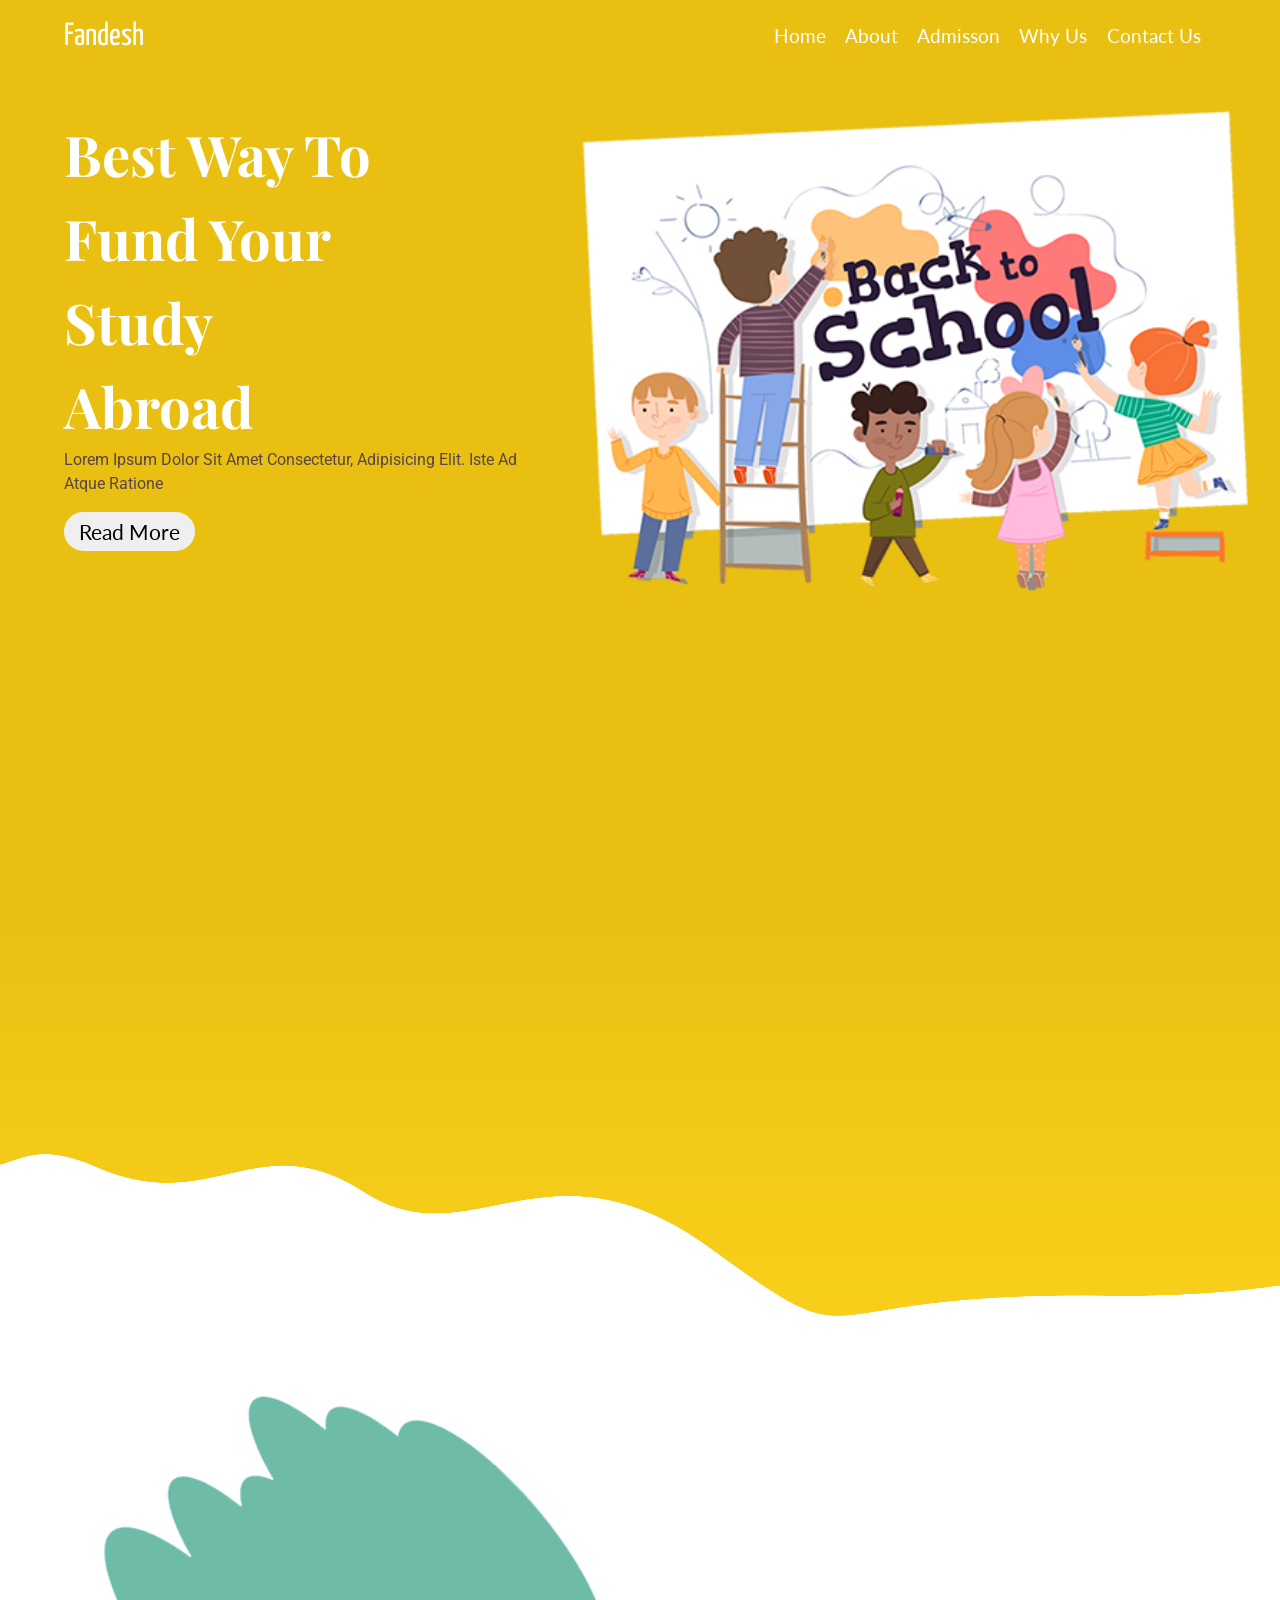
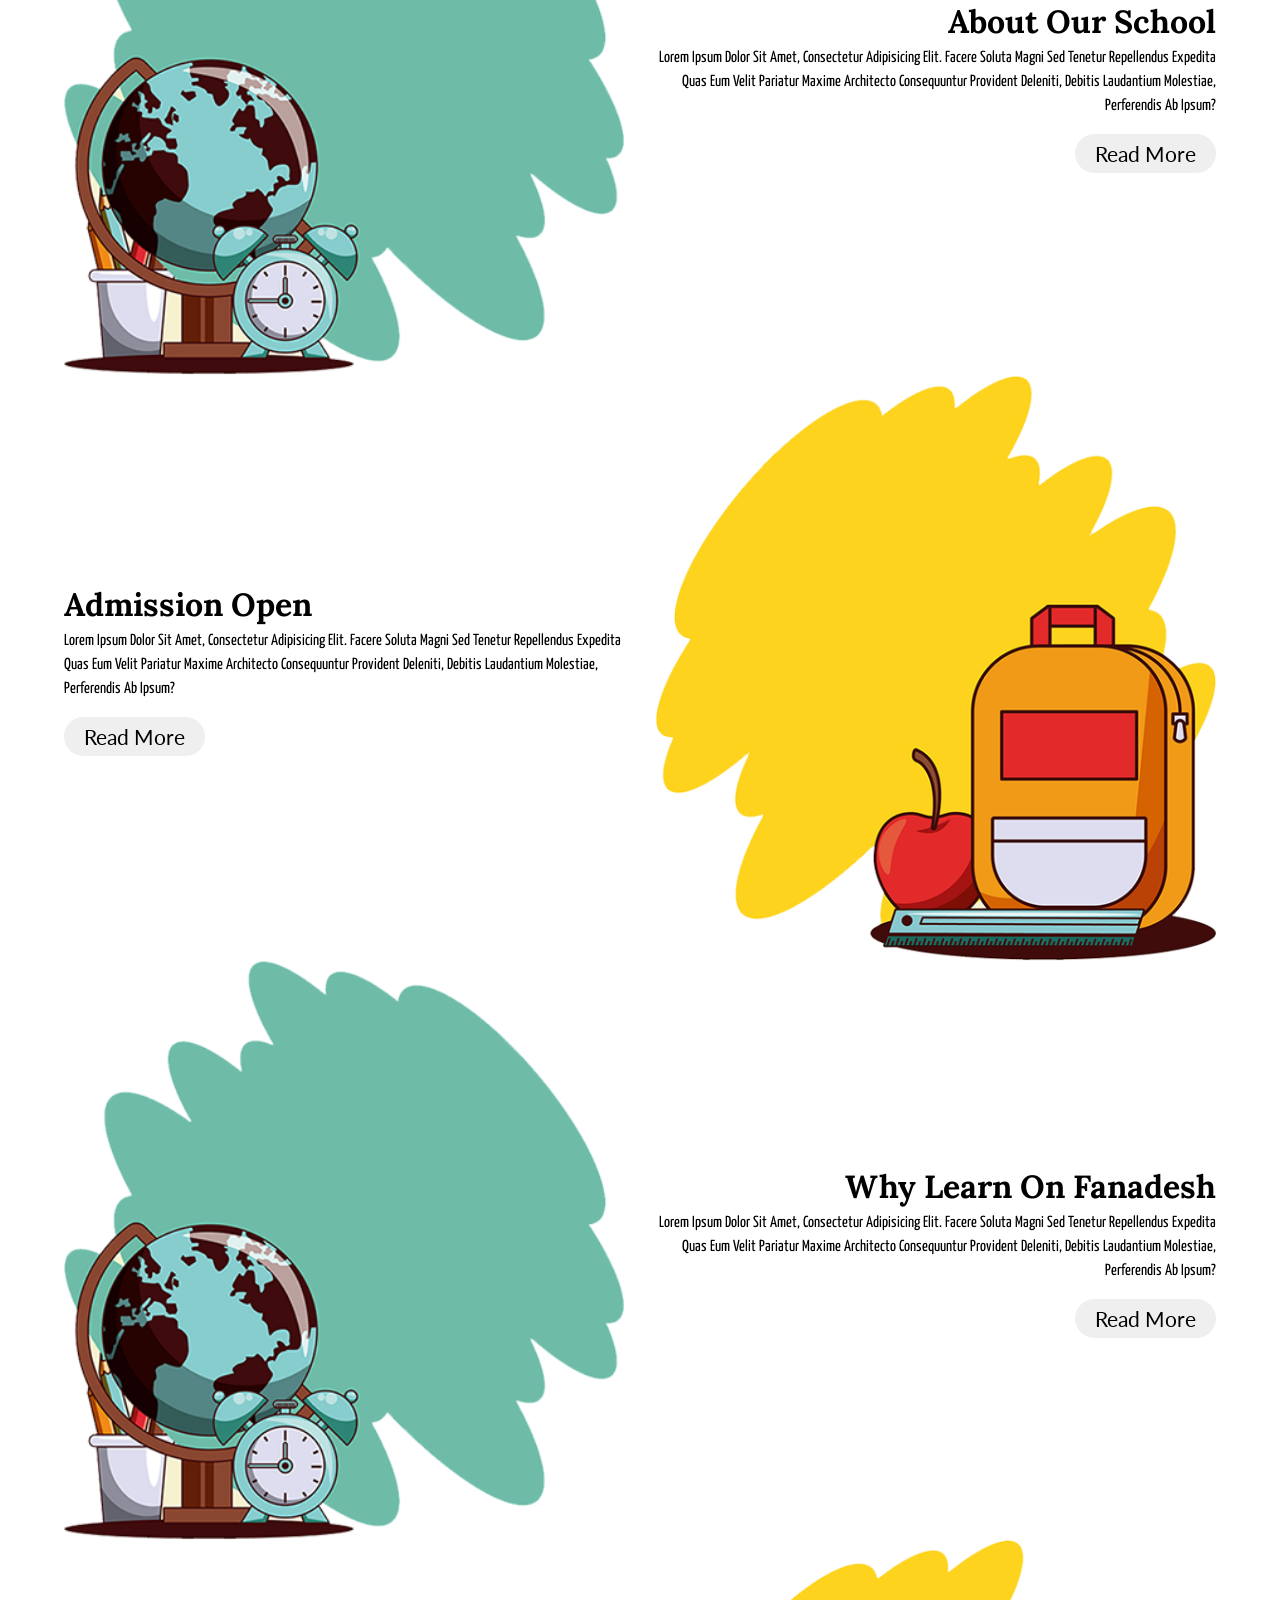
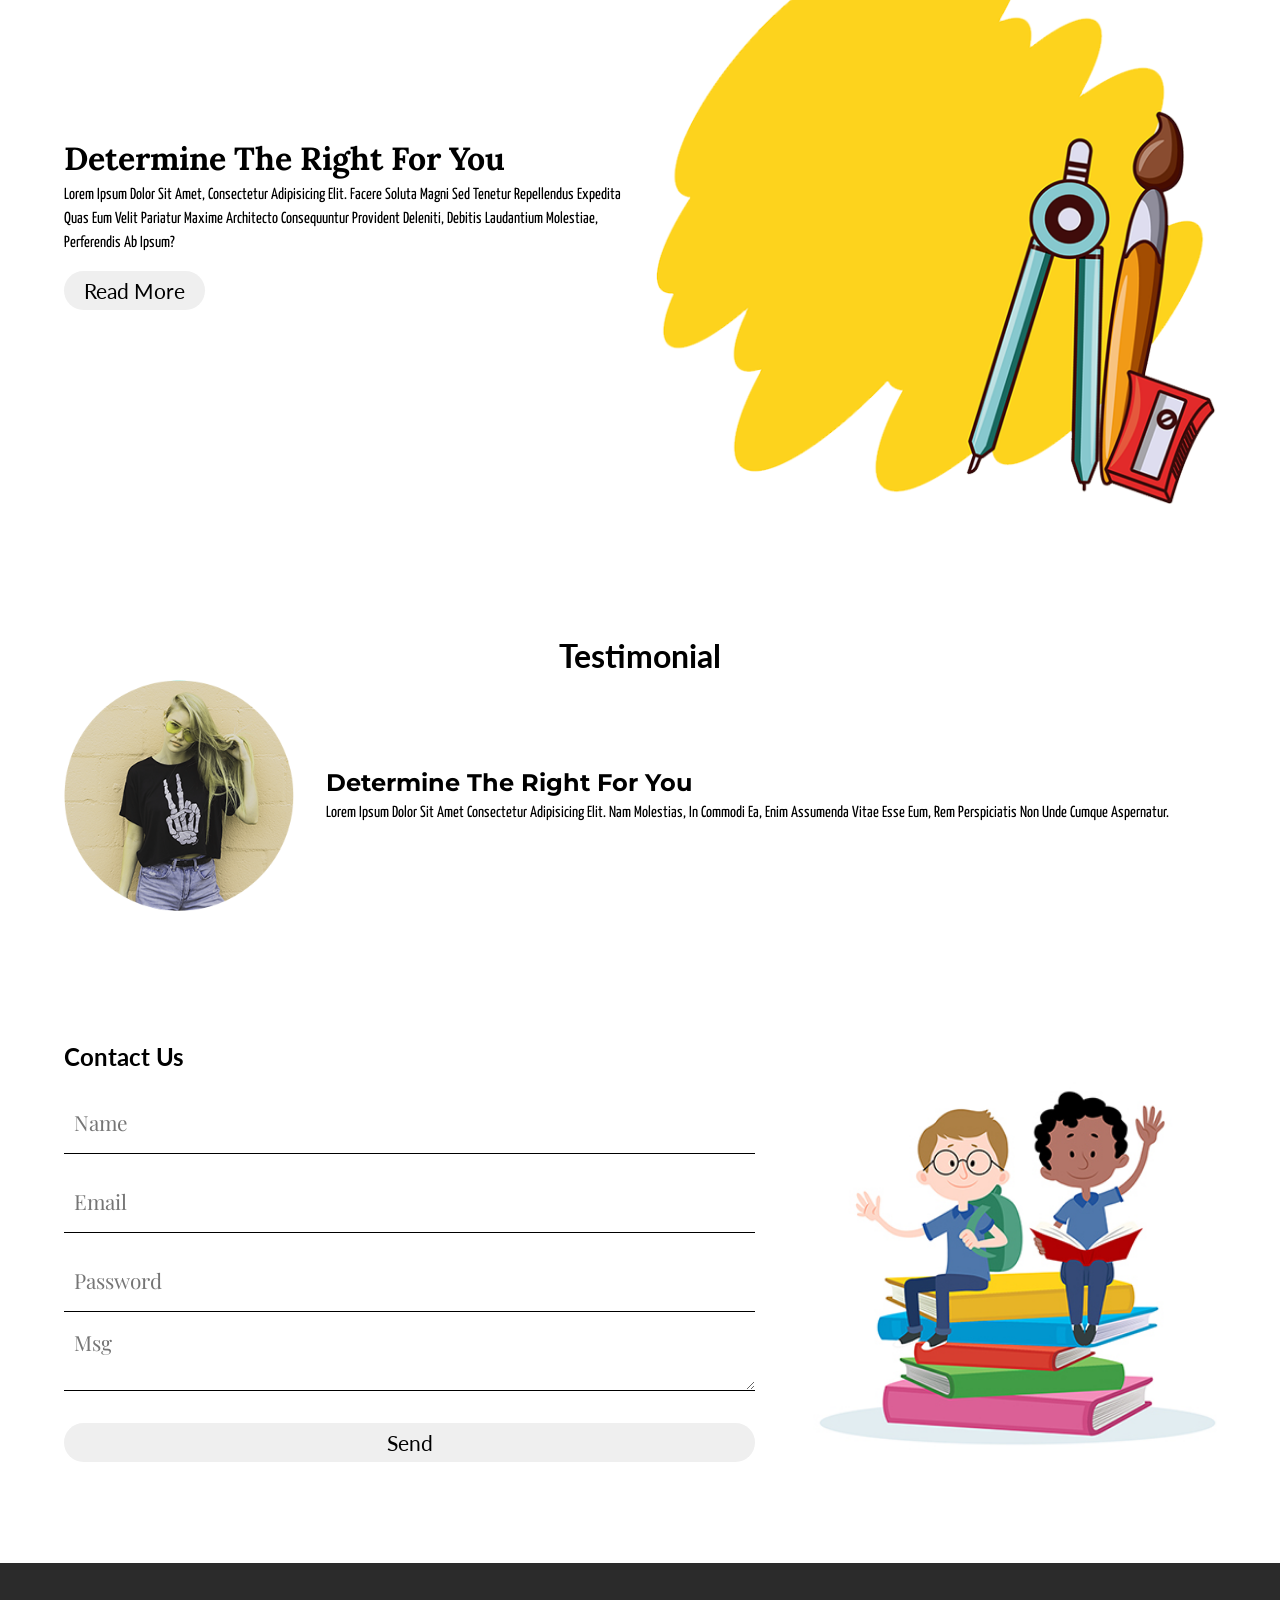
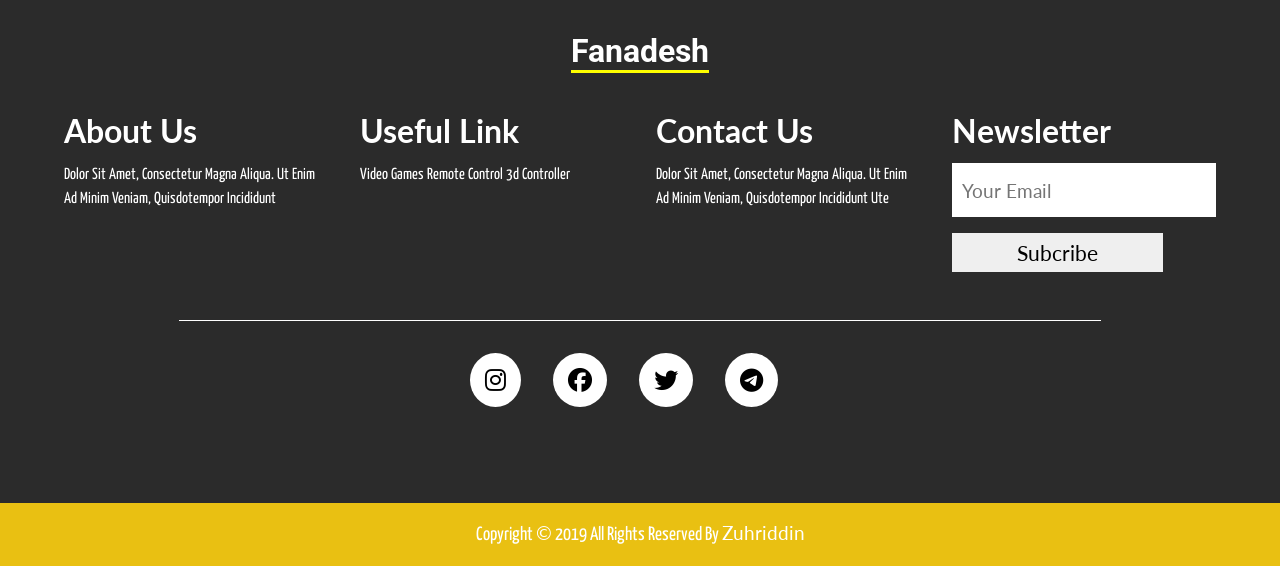
<file: index.html>
<!DOCTYPE html>
<html lang="en">
<head>
    <meta charset="UTF-8">
    <meta name="viewport" content="width=device-width, initial-scale=1.0">
    <title>fandesh</title>
    <link rel="stylesheet" href="css/style.css">
    <link rel="stylesheet" href="css/responsiv.css">
    <link rel="stylesheet" href="https://cdnjs.cloudflare.com/ajax/libs/font-awesome/6.4.2/css/all.min.css"/>
</head>
<body>
    <div class="navigation">
        <div class="container">
            <div class="navbar">
                <div class="nav__logo">
                    <a href="">fandesh</a>
                </div>
                <div class="navbar__nav">
                    <a href="index.html">home</a>
                    <a href="about.html">about</a>
                    <a href="admisson.html">admisson</a>
                    <a href="why.html">why us </a>
                    <a href="contact.html">contact us</a>
                    <i class="fa-solid fa-bars"></i>
                </div> 
            </div>
        </div>   
    </div>

    <header class="header">
        <div class="container">
    <div class="banner">
        <div class="item">
            <h1>best way to fund your study abroad</h1>
            <p>Lorem ipsum dolor sit amet consectetur, adipisicing elit. Iste ad atque ratione </p>
            <button>read more</button>
        </div>
        <div class="item">
            <img src="/img/hero.png" alt="">
        </div>
    </div>
</div>
</header> 
    <div class="hero"></div>  
        <div class="about">
            <div class="container">
                <div class="about__content">
                    <div class="item"><img src="/img/about.png" alt="about"></div>
                    <div class="item">
                        <h2>about our school</h2>
                        <p>Lorem ipsum dolor sit amet, consectetur adipisicing elit. Facere soluta magni sed tenetur repellendus expedita quas eum velit pariatur maxime architecto consequuntur provident deleniti, debitis laudantium molestiae, perferendis ab ipsum?</p>
                        <button>read more</button>
                    </div>
                </div>

                <div class="second__content">
                    <div class="item">
                        <h2>admission open</h2>
                        <p>Lorem ipsum dolor sit amet, consectetur adipisicing elit. Facere soluta magni sed tenetur repellendus expedita quas eum velit pariatur maxime architecto consequuntur provident deleniti, debitis laudantium molestiae, perferendis ab ipsum?</p>
                        <button>read more</button>
                    </div>
                    <div class="item"><img src="/img/admission.png" alt="about"></div>
                </div>

                <div class="about__content">
                    <div class="item"><img src="/img/about.png" alt="about"></div>
                    <div class="item">
                        <h2>why learn on fanadesh</h2>
                        <p>Lorem ipsum dolor sit amet, consectetur adipisicing elit. Facere soluta magni sed tenetur repellendus expedita quas eum velit pariatur maxime architecto consequuntur provident deleniti, debitis laudantium molestiae, perferendis ab ipsum?</p>
                        <button>read more</button>
                    </div>
                </div>

                
                <div class="second__content">
                    <div class="item">
                        <h2>determine the right for you</h2>
                        <p>Lorem ipsum dolor sit amet, consectetur adipisicing elit. Facere soluta magni sed tenetur repellendus expedita quas eum velit pariatur maxime architecto consequuntur provident deleniti, debitis laudantium molestiae, perferendis ab ipsum?</p>
                        <button>read more</button>
                    </div>
                    <div class="item"><img src="/img/determine.png  " alt="about"></div>
                </div>
            </div>
        </div>
        <div class="testimonial">
            <div class="container">
                <div class="title">
                    <h2>testimonial</h2>
                </div>
                <div class="testimonial__content">
                    <div class="item"><img src="/img/client.png" alt=""></div>
                <div class="item">
                    <h2>determine the right for you</h2>
                    <p>Lorem ipsum dolor sit amet consectetur adipisicing elit. Nam molestias, in commodi ea, enim assumenda vitae esse eum, rem perspiciatis non unde cumque aspernatur.</p>
                </div>
            </div>
            </div>
        </div>
        <div class="contact">
            <div class="container">
                <div class="contact__content">
                    <div class="item">
                        <form>
                        <h2>contact us</h2>
                             <input type="text" placeholder="name">
                             <input type="email" placeholder="email">
                             <input type="password" placeholder="password">
                             <textarea placeholder="msg"></textarea>
                             <button type="submit">send</button>
                        </form>
                    </div>
                    <div class="item">
                        <img src="/img/students.jpg" alt="">
                    </div>
                </div>
            </div>
        </div>
        <footer class="footer">
            <div class="container">
                <div class="title">
                    <h2>fanadesh</h2>
                </div>
                <div class="footer__content">
                    <item class="item">
                        <h2>about us</h2>
                        <p>dolor sit amet, consectetur magna aliqua. ut enim ad minim veniam, quisdotempor incididunt</p>
                    </item>
                    <item class="item">
                        <h2>useful link</h2>
                        <p>video games remote control 3d controller</p>
                    </item>
                    <item class="item">
                        <h2>contact us </h2>
                        <p>dolor sit amet, consectetur magna aliqua. ut enim ad minim veniam, quisdotempor incididunt ute</p>
                    </item>
                    <item class="item">
                        <h2>newsletter</h2>
                        <form>
                            <input type="email" placeholder="your email">
                            <button type="submit">subcribe</button>
                        </form>
                    </item>
                </div>
                <div class="social">
                    <a target="_blank" href="https://instagram.com/"><i class="fa-brands fa-instagram"></i></a>
                    <a target="_blank" href="https://facebook.com/"><i class="fa-brands fa-facebook"></i></a>
                    <a target="_blank" href="https://twitter.com/"><i class="fa-brands fa-twitter"></i></a>
                    <a target="_blank" href="https://t.me/bori_o1o/"><i class="fa-brands fa-telegram"></i></a>
                </div>
            </div>
        </footer>
        <div class="copyright">
            <div class="container">
                <p>copyright <span>&copy;</span> 2019 all rights reserved by <a target="_blank" href="https://t.me/bori_o1o/">zuhriddin</a> </p>
            </div>
        </div>
</body>
</html>
</file>
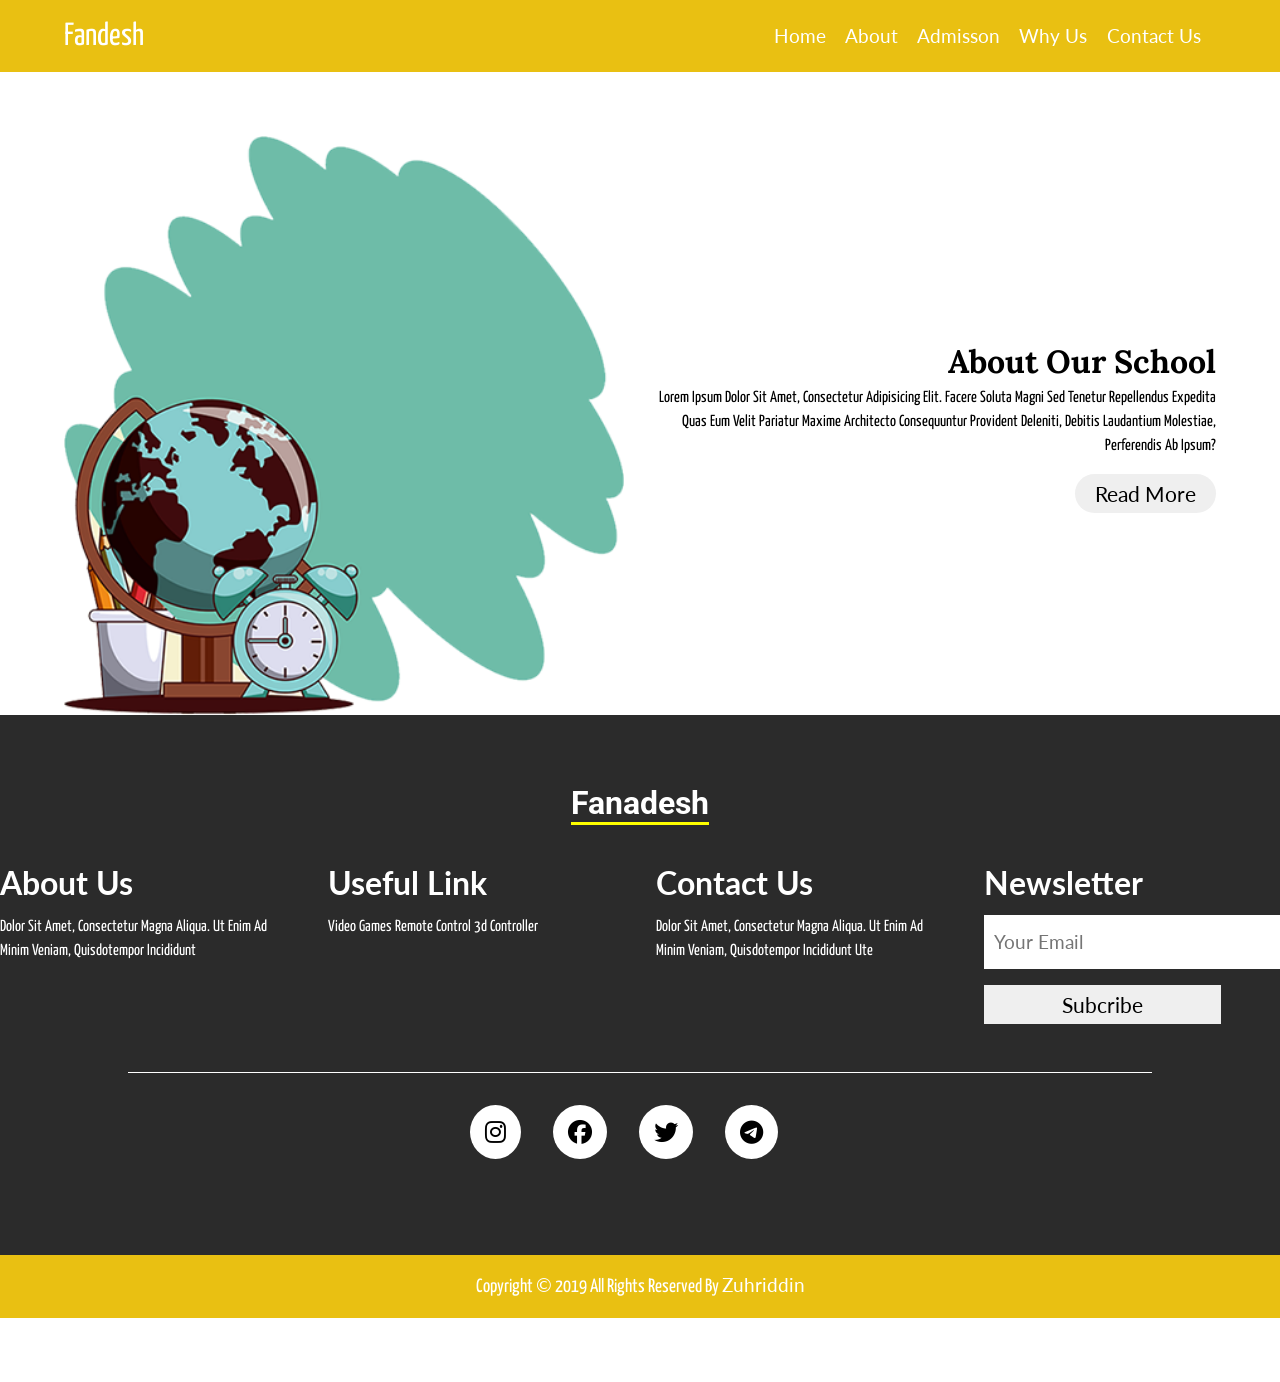
<file: about.html>
<!DOCTYPE html>
<html lang="en">
<head>
    <meta charset="UTF-8">
    <meta name="viewport" content="width=device-width, initial-scale=1.0">
    <title>about</title>
    <link rel="stylesheet" href="css/style.css">
    <link rel="stylesheet" href="https://cdnjs.cloudflare.com/ajax/libs/font-awesome/6.4.2/css/all.min.css"/>
</head>
<body>
    <div class="navigation">
        <div class="container">
            <div class="navbar">
                <div class="nav__logo">
                    <a href="">fandesh</a>
                </div>
                <div class="navbar__nav">
                    <a href="index.html">home</a>
                    <a href="about.html">about</a>
                    <a href="admisson.html">admisson</a>
                    <a href="why.html">why us </a>
                    <a href="contact.html">contact us</a>
                    <i class="fa-solid fa-bars"></i>
                </div> 
            </div>
        </div>   
    </div>
    <div class="about">
        <div class="container">
            <div class="about__content">
                <div class="item"><img src="/img/about.png" alt="about"></div>
                <div class="item">
                    <h2>about our school</h2>
                    <p>Lorem ipsum dolor sit amet, consectetur adipisicing elit. Facere soluta magni sed tenetur repellendus expedita quas eum velit pariatur maxime architecto consequuntur provident deleniti, debitis laudantium molestiae, perferendis ab ipsum?</p>
                    <button>read more</button>
                </div>
            </div>
        </div>
    <footer class="footer">
        <!-- <div class="container">     -->
            <div class="title">
                <h2>fanadesh</h2>
            </div>
            <footer__content class="footer__content">
                <item class="item">
                    <h2>about us</h2>
                    <p>dolor sit amet, consectetur magna aliqua. ut enim ad minim veniam, quisdotempor incididunt</p>
                </item>
                <item class="item">
                    <h2>useful link</h2>
                    <p>video games remote control 3d controller</p>
                </item>
                <item class="item">
                    <h2>contact us </h2>
                    <p>dolor sit amet, consectetur magna aliqua. ut enim ad minim veniam, quisdotempor incididunt ute</p>
                </item>
                <item class="item">
                    <h2>newsletter</h2>
                    <form>
                        <input type="email" placeholder="your email">
                        <button type="submit">subcribe</button>
                    </form>
                </item>
            </footer__content>
            <div class="social">
                <a target="_blank" href="https://instagram.com/"><i class="fa-brands fa-instagram"></i></a>
                <a target="_blank" href="https://facebook.com/"><i class="fa-brands fa-facebook"></i></a>
                <a target="_blank" href="https://twitter.com/"><i class="fa-brands fa-twitter"></i></a>
                <a target="_blank" href="https://t.me/bori_o1o/"><i class="fa-brands fa-telegram"></i></a>
            </div>
        <!-- </div> -->
    </footer>
    <div class="copyright">
        <!-- <div class="container"> -->
            <p>copyright <span>&copy;</span> 2019 all rights reserved by <a target="_blank" href="https://t.me/bori_o1o/">zuhriddin</a> </p>
        <!-- </div> -->
    </div>  
</body>
</html>
</file>
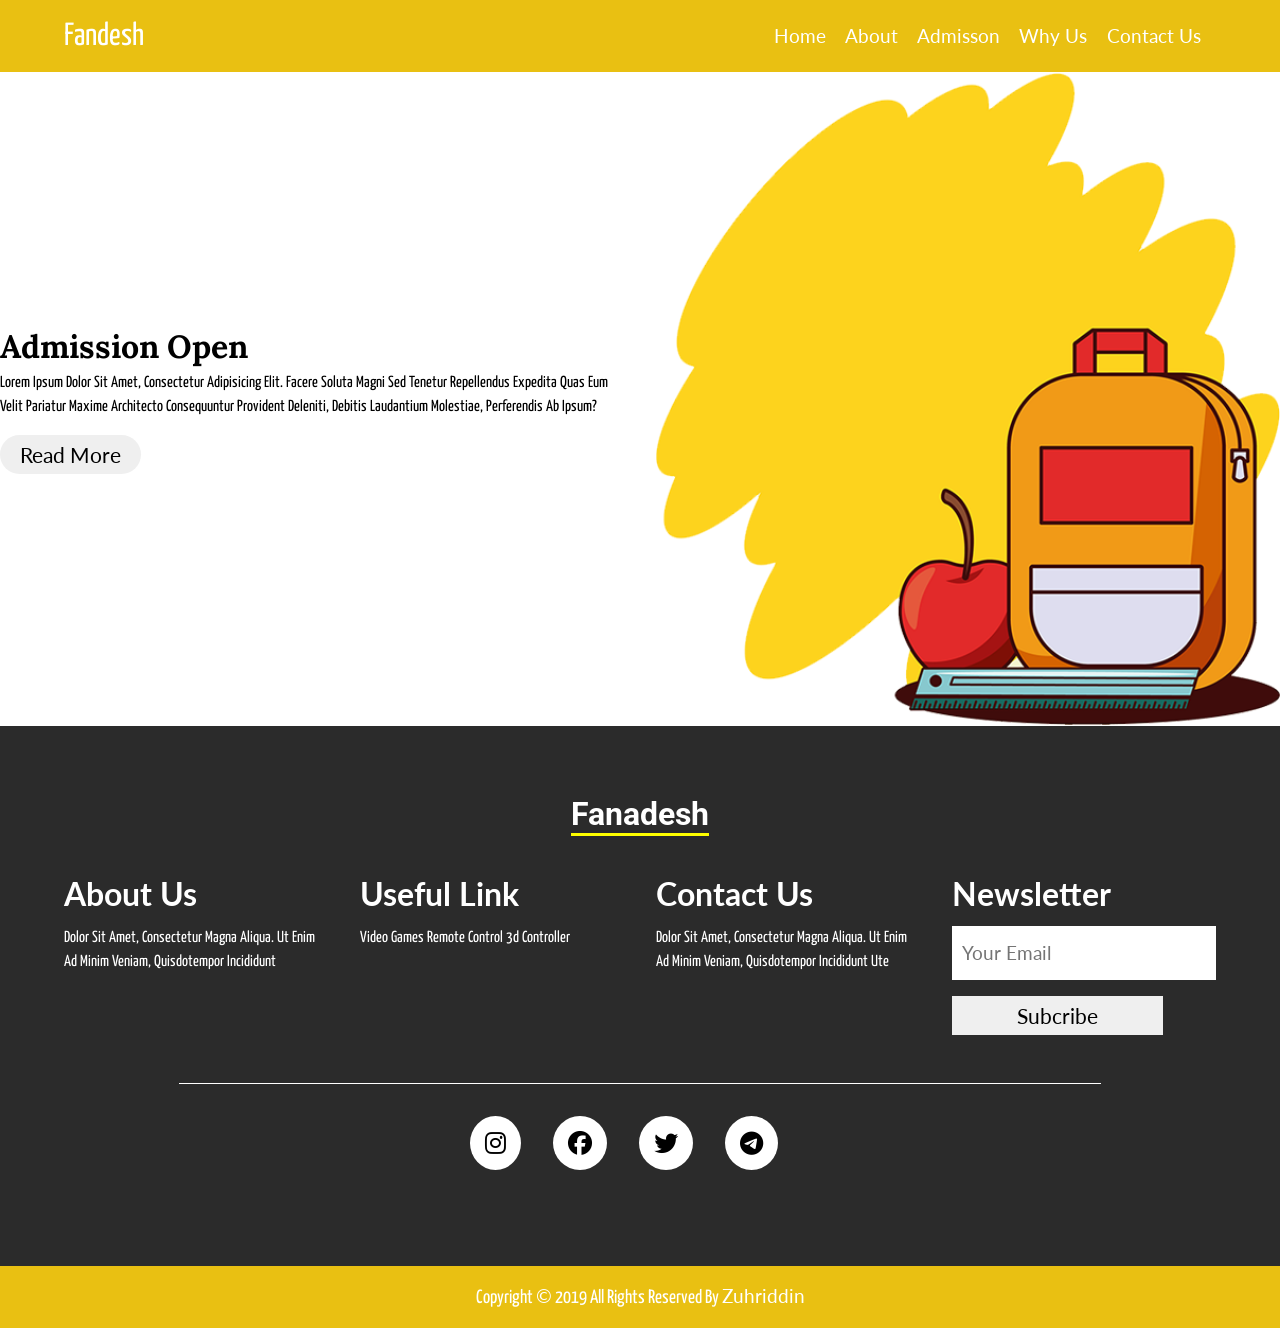
<file: admisson.html>
<!DOCTYPE html>
<html lang="en">
<head>
    <meta charset="UTF-8">
    <meta name="viewport" content="width=device-width, initial-scale=1.0">
    <title>admission</title>
    <link rel="stylesheet" href="css/style.css">
    <link rel="stylesheet" href="https://cdnjs.cloudflare.com/ajax/libs/font-awesome/6.4.2/css/all.min.css"/>
</head>
<body>
    <div class="navigation">
        <div class="container">
            <div class="navbar">
                <div class="nav__logo">
                    <a href="">fandesh</a>
                </div>
                <div class="navbar__nav">
                    <a  href="index.html">home</a>
                    <a  href="about.html">about</a>
                    <a  href="admisson.html">admisson</a>
                    <a  href="why.html">why us </a>
                    <a href="contact.html">contact us</a>               
                    <i class="fa-solid fa-bars"></i>
                </div> 
            </div>
        </div>   
    </div>
    
    <div class="second__content">
        <div class="item">
            <h2>admission open</h2>
            <p>Lorem ipsum dolor sit amet, consectetur adipisicing elit. Facere soluta magni sed tenetur repellendus expedita quas eum velit pariatur maxime architecto consequuntur provident deleniti, debitis laudantium molestiae, perferendis ab ipsum?</p>
            <button>read more</button>
        </div>
        <div class="item"><img src="/img/admission.png" alt="about"></div>
    </div>
    <footer class="footer">
        <div class="container">
            <div class="title">
                <h2>fanadesh</h2>
            </div>
            <footer__content class="footer__content">
                <item class="item">
                    <h2>about us</h2>
                    <p>dolor sit amet, consectetur magna aliqua. ut enim ad minim veniam, quisdotempor incididunt</p>
                </item>
                <item class="item">
                    <h2>useful link</h2>
                    <p>video games remote control 3d controller</p>
                </item>
                <item class="item">
                    <h2>contact us </h2>
                    <p>dolor sit amet, consectetur magna aliqua. ut enim ad minim veniam, quisdotempor incididunt ute</p>
                </item>
                <item class="item">
                    <h2>newsletter</h2>
                    <form>
                        <input type="email" placeholder="your email">
                        <button type="submit">subcribe</button>
                    </form>
                </item>
            </footer__content>
            <div class="social">
                <a target="_blank" href="https://instagram.com/"><i class="fa-brands fa-instagram"></i></a>
                <a target="_blank" href="https://facebook.com/"><i class="fa-brands fa-facebook"></i></a>
                <a target="_blank" href="https://twitter.com/"><i class="fa-brands fa-twitter"></i></a>
                <a target="_blank" href="https://t.me/bori_o1o/"><i class="fa-brands fa-telegram"></i></a>
            </div>
        </div>
    </footer>
    <div class="copyright">
        <div class="container">
            <p>copyright <span>&copy;</span> 2019 all rights reserved by <a target="_blank" href="https://t.me/bori_o1o/">zuhriddin</a> </p>
        </div>
    </div>
</body>
</html>
</file>
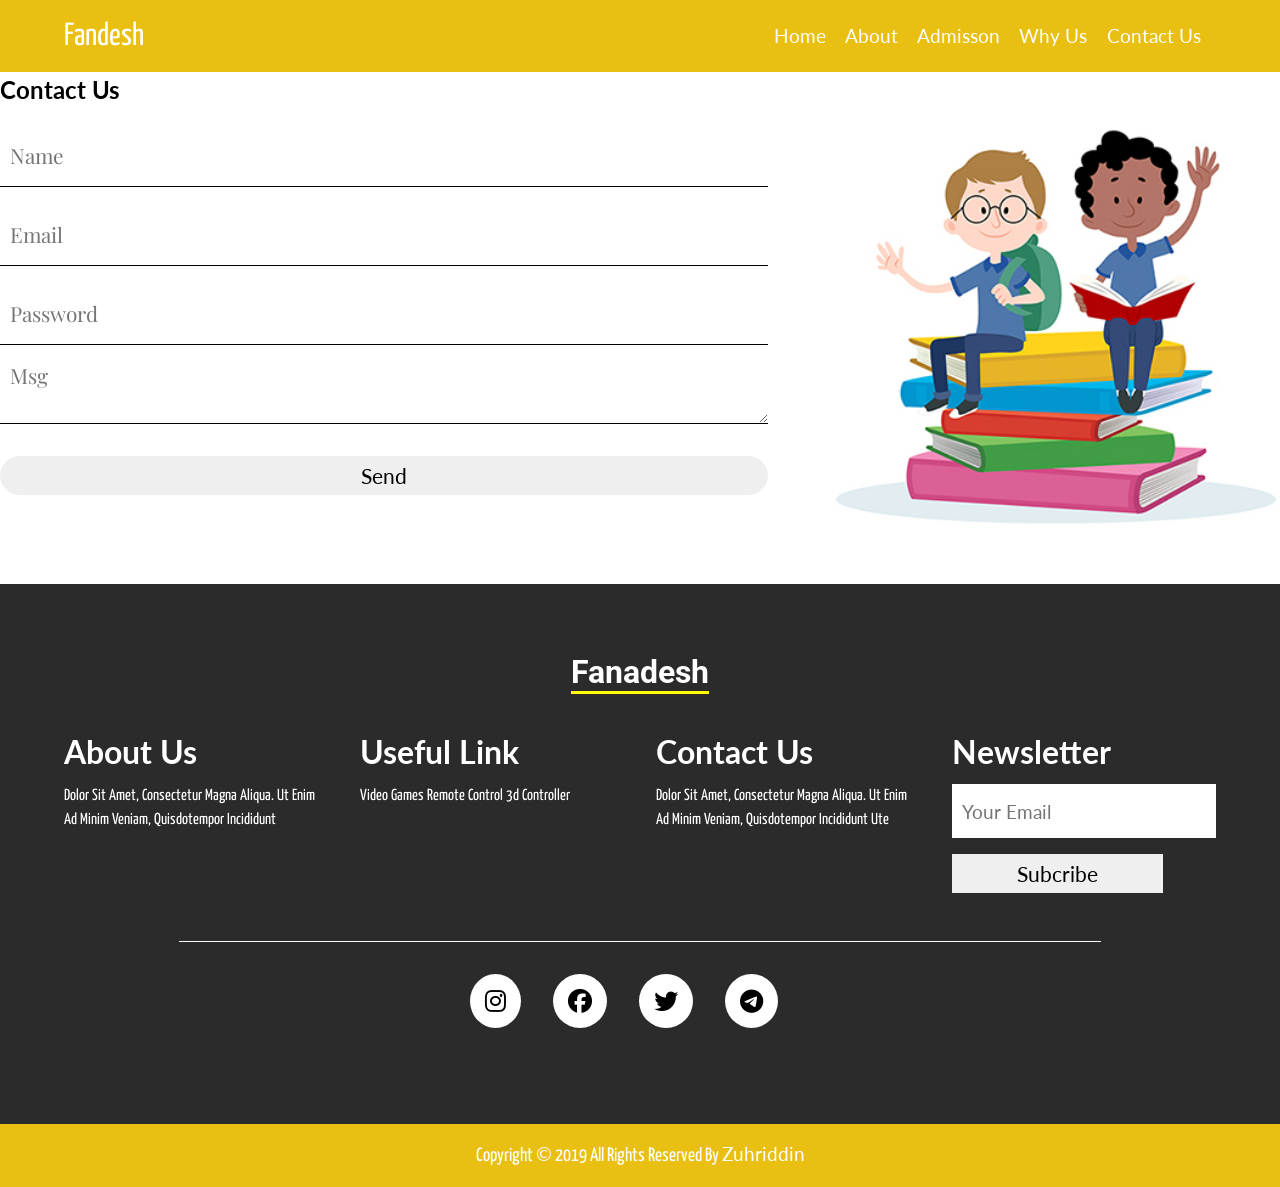
<file: contact.html>
<!DOCTYPE html>
<html lang="en">
<head>
    <meta charset="UTF-8">
    <meta name="viewport" content="width=device-width, initial-scale=1.0">
    <title>contact</title>
    <link rel="stylesheet" href="css/style.css">
    <link rel="stylesheet" href="https://cdnjs.cloudflare.com/ajax/libs/font-awesome/6.4.2/css/all.min.css"/>
</head>
<body>
    <div class="navigation">
        <div class="container">
            <div class="navbar">
                <div class="nav__logo">
                    <a href="">fandesh</a>
                </div>
                <div class="navbar__nav">
                    <a href="index.html">home</a>
                    <a href="about.html">about</a>
                    <a href="admisson.html">admisson</a>
                    <a href="why.html">why us </a>
                    <a href="contact.html">contact us</a>
                    <i class="fa-solid fa-bars"></i>
                </div> 
            </div>
        </div>   
    </div>
    <div class="contact__content">
        <div class="item">
            <form>
            <h2>contact us</h2>
                 <input type="text" placeholder="name">
                 <input type="email" placeholder="email">
                 <input type="password" placeholder="password">
                 <textarea placeholder="msg"></textarea>
                 <button type="submit">send</button>
            </form>
        </div>
        <div class="item">
            <img src="/img/students.jpg" alt="">
        </div>
    </div>
    <footer class="footer">
        <div class="container">
            <div class="title">
                <h2>fanadesh</h2>
            </div>
            <footer__content class="footer__content">
                <item class="item">
                    <h2>about us</h2>
                    <p>dolor sit amet, consectetur magna aliqua. ut enim ad minim veniam, quisdotempor incididunt</p>
                </item>
                <item class="item">
                    <h2>useful link</h2>
                    <p>video games remote control 3d controller</p>
                </item>
                <item class="item">
                    <h2>contact us </h2>
                    <p>dolor sit amet, consectetur magna aliqua. ut enim ad minim veniam, quisdotempor incididunt ute</p>
                </item>
                <item class="item">
                    <h2>newsletter</h2>
                    <form>
                        <input type="email" placeholder="your email">
                        <button type="submit">subcribe</button>
                    </form>
                </item>
            </footer__content>
            <div class="social">
                <a target="_blank" href="https://instagram.com/"><i class="fa-brands fa-instagram"></i></a>
                <a target="_blank" href="https://facebook.com/"><i class="fa-brands fa-facebook"></i></a>
                <a target="_blank" href="https://twitter.com/"><i class="fa-brands fa-twitter"></i></a>
                <a target="_blank" href="https://t.me/bori_o1o/"><i class="fa-brands fa-telegram"></i></a>
            </div>
        </div>
    </footer>
    <div class="copyright">
        <div class="container">
            <p>copyright <span>&copy;</span> 2019 all rights reserved by <a target="_blank" href="https://t.me/bori_o1o/">zuhriddin</a> </p>
        </div>
    </div>
</body>
</html>
</file>
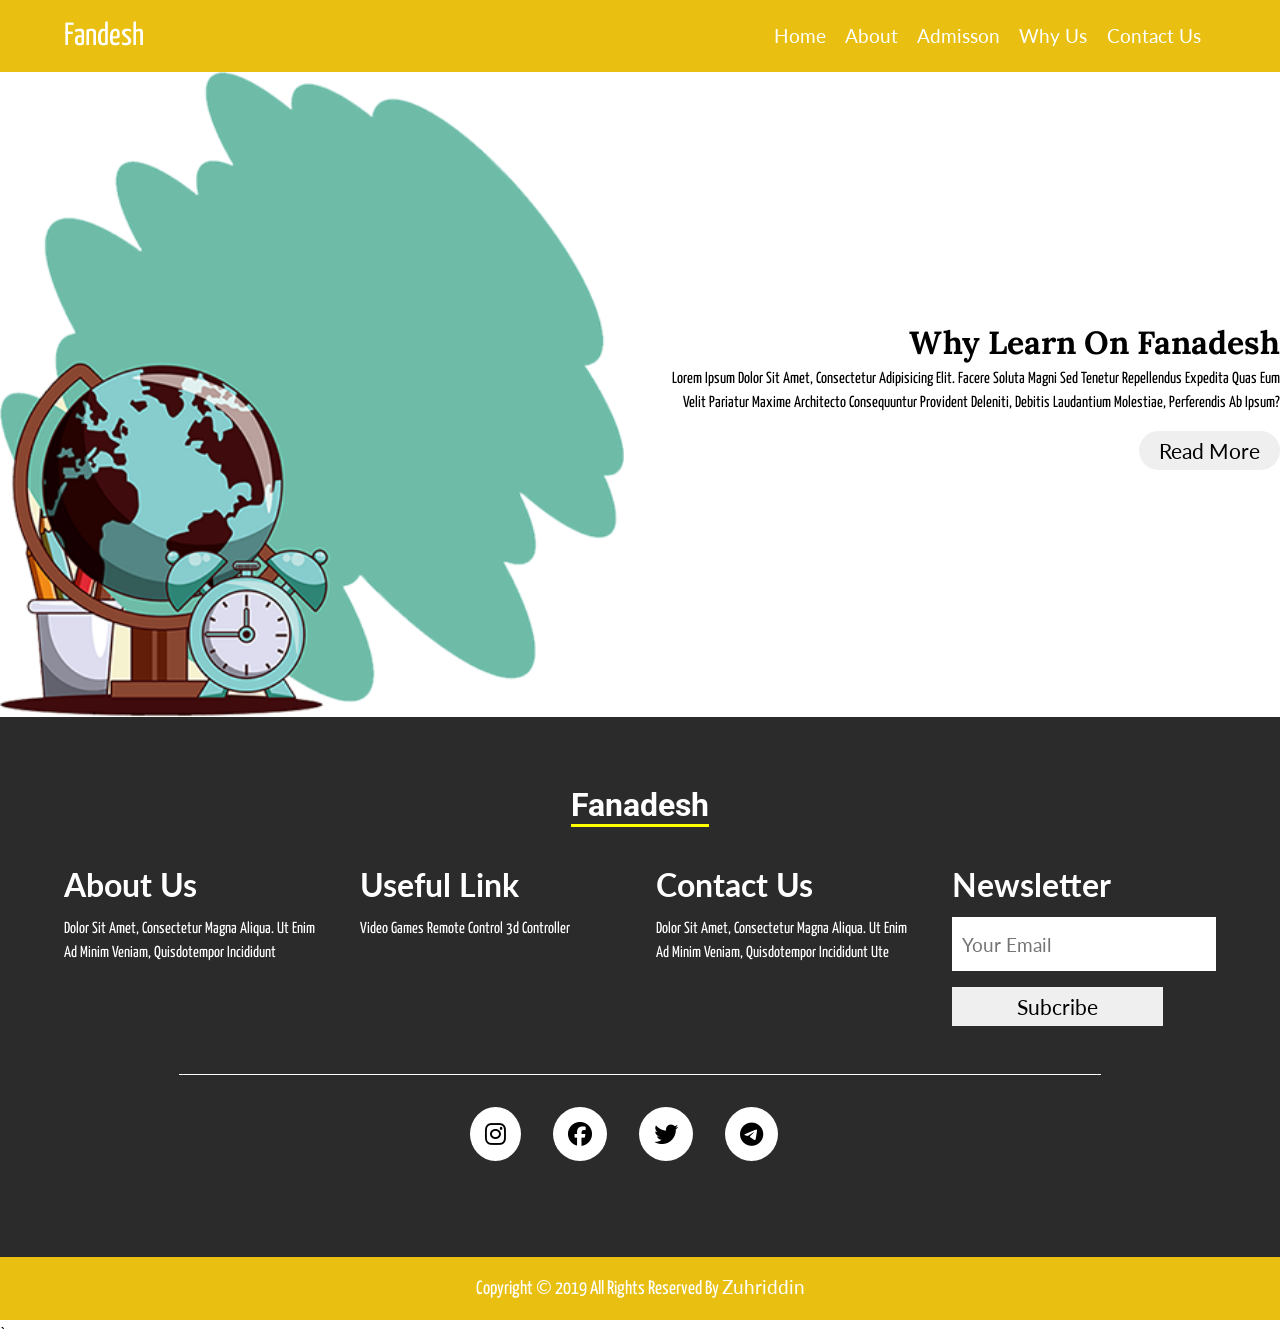
<file: why.html>
<!DOCTYPE html>
<html lang="en">
<head>
    <meta charset="UTF-8">
    <meta name="viewport" content="width=device-width, initial-scale=1.0">
    <title>whty</title>
    <link rel="stylesheet" href="css/style.css">
    <link rel="stylesheet" href="https://cdnjs.cloudflare.com/ajax/libs/font-awesome/6.4.2/css/all.min.css"/>
</head>
<body>
    <div class="navigation">
        <div class="container">
            <div class="navbar">
                <div class="nav__logo">
                    <a href="">fandesh</a>
                </div>
                <div class="navbar__nav">
                    <a href="index.html">home</a>
                    <a href="about.html">about</a>
                    <a href="admisson.html">admisson</a>
                    <a href="why.html">why us </a>
                    <a href="contact.html">contact us</a>
                    <i class="fa-solid fa-bars"></i>
                </div> 
            </div>
        </div>   
    </div>
    <div class="about__content">
        <div class="item"><img src="/img/about.png" alt="about"></div>
        <div class="item">
            <h2>why learn on fanadesh</h2>
            <p>Lorem ipsum dolor sit amet, consectetur adipisicing elit. Facere soluta magni sed tenetur repellendus expedita quas eum velit pariatur maxime architecto consequuntur provident deleniti, debitis laudantium molestiae, perferendis ab ipsum?</p>
            <button>read more</button>
        </div>
    </div>
    <footer class="footer">
        <div class="container">
            <div class="title">
                <h2>fanadesh</h2>
            </div>
            <footer__content class="footer__content">
                <item class="item">
                    <h2>about us</h2>
                    <p>dolor sit amet, consectetur magna aliqua. ut enim ad minim veniam, quisdotempor incididunt</p>
                </item>
                <item class="item">
                    <h2>useful link</h2>
                    <p>video games remote control 3d controller</p>
                </item>
                <item class="item">
                    <h2>contact us </h2>
                    <p>dolor sit amet, consectetur magna aliqua. ut enim ad minim veniam, quisdotempor incididunt ute</p>
                </item>
                <item class="item">
                    <h2>newsletter</h2>
                    <form>
                        <input type="email" placeholder="your email">
                        <button type="submit">subcribe</button>
                    </form>
                </item>
            </footer__content>
            <div class="social">
                <a target="_blank" href="https://instagram.com/"><i class="fa-brands fa-instagram"></i></a>
                <a target="_blank" href="https://facebook.com/"><i class="fa-brands fa-facebook"></i></a>
                <a target="_blank" href="https://twitter.com/"><i class="fa-brands fa-twitter"></i></a>
                <a target="_blank" href="https://t.me/bori_o1o/"><i class="fa-brands fa-telegram"></i></a>
            </div>
        </div>
    </footer>
    <div class="copyright">
        <div class="container">
            <p>copyright <span>&copy;</span> 2019 all rights reserved by <a target="_blank" href="https://t.me/bori_o1o/">zuhriddin</a> </p>
        </div>
    </div>`
</body>
</html>
</file>
<file: css/style.css>
@import url('https://fonts.googleapis.com/css2?family=Lato:ital,wght@0,300;1,700&family=Lora:ital,wght@1,500;1,600&family=Montserrat:wght@300;400&family=Playfair+Display:ital@0;1&family=Roboto:ital,wght@1,300;1,400&family=Yanone+Kaffeesatz:wght@300;400&display=swap');
*{
    margin: 0;
    padding: 0;
    box-sizing: border-box;
    text-transform: capitalize;
    text-decoration: none;
    font-family:var(--lato);
}
:root{
    --lato: 'Lato', sans-serif;
    --lora: 'Lora', serif;
    --mon: 'Montserrat', sans-serif;
    --play: 'Playfair Display', serif;
    --roboto: 'Roboto', sans-serif;
    --yano: 'Yanone Kaffeesatz', sans-serif;
}
body{
    line-height: 1.5;
}
.container{
    max-width: 90%;
    margin: 0 auto;
}
p{
    font-family: var(--yano);
}
a{
    color: black;
}
img{
    width: 100%;
    height: 100%;
    display: block;
}
.navigation{
    background-color: #E9C012;
    width: 100%;
    height: 8vh;
}
.navbar{
    height: 8vh;
    display: flex;
    justify-content: space-between;
    align-items: center;
}
.navbar__nav a{
    color: white;
    margin-right: 15px;
    font-size: 1.2rem;
}
.nav__logo a{
    font-size: 2rem;
    color: #fff ;
    font-family: var(--yano);
}
.header{
    width: 100%;
    height: 90vh;
    background-color: #E9C012;
}
.banner{
    display: grid;
    grid-template-columns: 40% 60%;
    gap: 2rem;
    align-items:center;
}
.banner h1{
    font-size: 3.5rem;
    color: white;
    width: 70%;
    font-family: var(--play);
}
.banner p{
    color: #1d1063;
    opacity: 0.7;
    font-family: var(--roboto);
}
.banner button{
    position: relative;
    padding: 7px 15px;
    margin-top: 1rem;
    font-size: 1.3rem;
    border:  0;
    border-radius: 20px;
    transition: all 0.5s linear;
    overflow: hidden;
    z-index: 9999;
}
.banner button:hover{
    box-shadow: 0 0 20px black;
    color: white;
}
.banner button::after{
    position: absolute;
    content: '';
    width: 0%;
    height: 100%;
    background-color: red;
    left: 0;
    top: 0;
    transition: all 0.5s linear;
    z-index: -1;
}
.banner button:hover::after{
    width: 100%;
}
.hero{
    width: 100%;
    height: 50vh;
    background-image: url(/img/hero-bg.png);
    background-repeat: no-repeat;
    background-size: 100% 100%;
}
.about{
    width: 100%;
    padding: 4rem 0;
}
.about__content{
    display: grid;
    grid-template-columns: repeat(2,1fr);
    gap: 2rem;
    align-items: center;
}
.about__content .item{
    text-align: right;
}
.about__content .item h2{
    font-family: var(--lora);
    font-size: 2rem;
}
button{
    padding: 7px 20px;
    margin-top: 1rem;
    font-size: 1.3rem;
    border: 0;
    border-radius: 20px;
    transition: all 0.5s linear;
    position: relative;
    overflow: hidden;
    z-index: 999;
}
button::after{
    position: absolute;
    content: '';
    width: 0%;
    height: 100%;
    background-color: red;
    left: 0;
    top: 0;
    transition: all 0.5s linear;
    z-index: -1;
}
button:hover::after{
    width: 100%;
}
button:hover{
    color: white;
    box-shadow: 0 0 20px red,
    0 0 20px black;
    font-weight: 900;
}
.second__content{
    display: grid;
    grid-template-columns: repeat(2,1fr);
    gap: 2rem;
    align-items: center;
}
.second__content .item{
    text-align: left;
}
.second__content .item h2{
    font-family: var(--lora);
    font-size: 2rem;
}
.testimonial{
    width: 100%;
    padding: 4rem 0;
}
.testimonial .title h2{
    text-align: center;
    font-size: 2rem;
}
.testimonial__content{
    display: grid;
    grid-template-columns: 20% 80%;
    gap: 2rem;
    align-items: center;
}
.testimonial__content .item h2{
    font-family: var(--mon);
}
.contact{
    width: 100%;
    padding: 4rem 0;
}
.contact__content{
    display: grid;
    grid-template-columns: 60% 40%;
    gap: 2rem;
}
.contact__content form{
    display: flex;
    flex-direction: column;
    gap: 1rem;
}
.contact__content form input{
    height: 7vh;
    font-size: 1.3rem;
    text-indent: 10px;
    font-family: var(--play);
    border: 0;
    border-bottom:1px solid black ;
    outline: 0;
    
}
.contact__content form textarea{
    height: 7vh;
    font-size: 1.3rem;
    text-indent: 10px;
    font-family: var(--play);
    border: 0;
    border-bottom:1px solid black;
    outline: 0;
}
.footer{
    width: 100%;
    padding: 4rem 0;
    background-color: #2b2b2b;
}
.footer .title{
    text-align: center;
}
.footer .title h2{
    margin: 0 auto;
    font-size: 2rem;
    color: white;
    font-family: var(--roboto);
    border-bottom: 3px solid yellow;
    display: inline;
}
.footer__content{
    margin-top: 2rem;
    display: grid;
    grid-template-columns: repeat(4,1fr);
    gap: 2rem;
    margin-bottom: 3rem;
}
.footer__content .item{
    color: white;
}
.footer__content .item h2{
    font-size: 2rem;
    margin-bottom: 0.5rem;
}
.footer__content .item form{
    display: flex;
    flex-direction: column;
}
.footer__content .item form input{
    font-size: 1.2rem;
    height: 6vh;
    text-indent: 10px;
    border: 0;
    outline: 0;
}
.footer__content .item form button{
    border-radius: 0;
    width: 80%;
}
.social{
    width: 80%;
    margin: 0 auto;
    border-top: 1px solid #fff;
    padding: 2rem;
    display: flex;
    justify-content: center;
}
.social .fa-brands{
    font-size: 1.5rem;
    background-color: #fff;
    padding: 15px 15px;
    border-radius: 100%;
    transition: all 0.5s linear;
    margin-right: 2rem;
}
.social .fa-brands:hover{
    background-color: #2b2b2b;
    color: #fff;
}
.copyright{
    width: 100%;
    padding: 1rem;
    background-color: #E9C012;
    text-align: center;
    font-size: 1.2rem;
    color: white;
}
.copyright a{
    color: #fff;
}
.navbar__nav .fa-bars{
    color: #fff;
    display: none;
}
</file>
<file: css/responsiv.css>
@media only screen and (max-width:768px) {
    .header{
        height: 100%;      
    }    
    .banner h1{
        font-size: 2em;
    }
    .navbar__nav a{
        display: none;
    }
    .navbar__nav .fa-bars{
        color: #fff;
        display: block;
    }
    .banner{
        display: grid;
        grid-template-columns: 1fr;
    }
    .about__content,.second__content,.testimonial__content,.contact__content{
        grid-template-columns: 1fr;
    }
    .footer__content{
        display: grid;
        grid-template-columns: repeat(2,1fr);
    }
}
</file>
